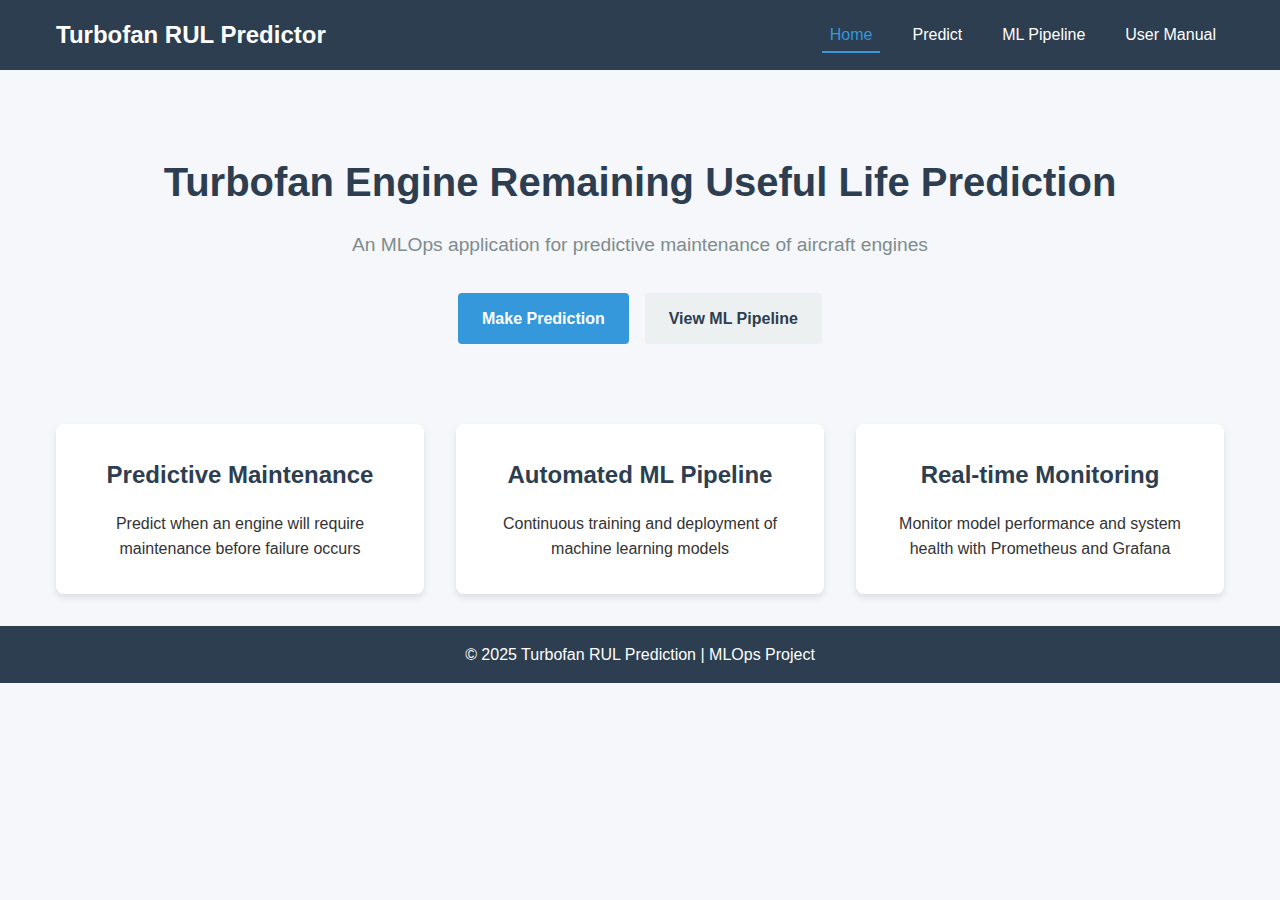
<file: frontend/index.html>
<!DOCTYPE html>
<html lang="en">
  <head>
    <meta charset="UTF-8" />
    <meta name="viewport" content="width=device-width, initial-scale=1.0" />
    <title>Turbofan RUL Prediction</title>
    <link rel="stylesheet" href="css/styles.css" />
  </head>
  <body>
    <header>
      <nav>
        <div class="logo">Turbofan RUL Predictor</div>
        <ul>
          <li><a href="/" class="active">Home</a></li>
          <li><a href="/predict.html">Predict</a></li>
          <li><a href="/pipeline.html">ML Pipeline</a></li>
          <li><a href="/manual.html">User Manual</a></li>
        </ul>
      </nav>
    </header>

    <main>
      <section class="hero">
        <h1>Turbofan Engine Remaining Useful Life Prediction</h1>
        <p>
          An MLOps application for predictive maintenance of aircraft engines
        </p>
        <div class="cta-buttons">
          <a href="/predict.html" class="btn primary">Make Prediction</a>
          <a href="/pipeline.html" class="btn secondary">View ML Pipeline</a>
        </div>
      </section>

      <section class="features">
        <div class="feature-card">
          <h2>Predictive Maintenance</h2>
          <p>
            Predict when an engine will require maintenance before failure
            occurs
          </p>
        </div>
        <div class="feature-card">
          <h2>Automated ML Pipeline</h2>
          <p>Continuous training and deployment of machine learning models</p>
        </div>
        <div class="feature-card">
          <h2>Real-time Monitoring</h2>
          <p>
            Monitor model performance and system health with Prometheus and
            Grafana
          </p>
        </div>
      </section>
    </main>

    <footer>
      <p>&copy; 2025 Turbofan RUL Prediction | MLOps Project</p>
    </footer>

    <script src="js/main.js"></script>
  </body>
</html>
</file>
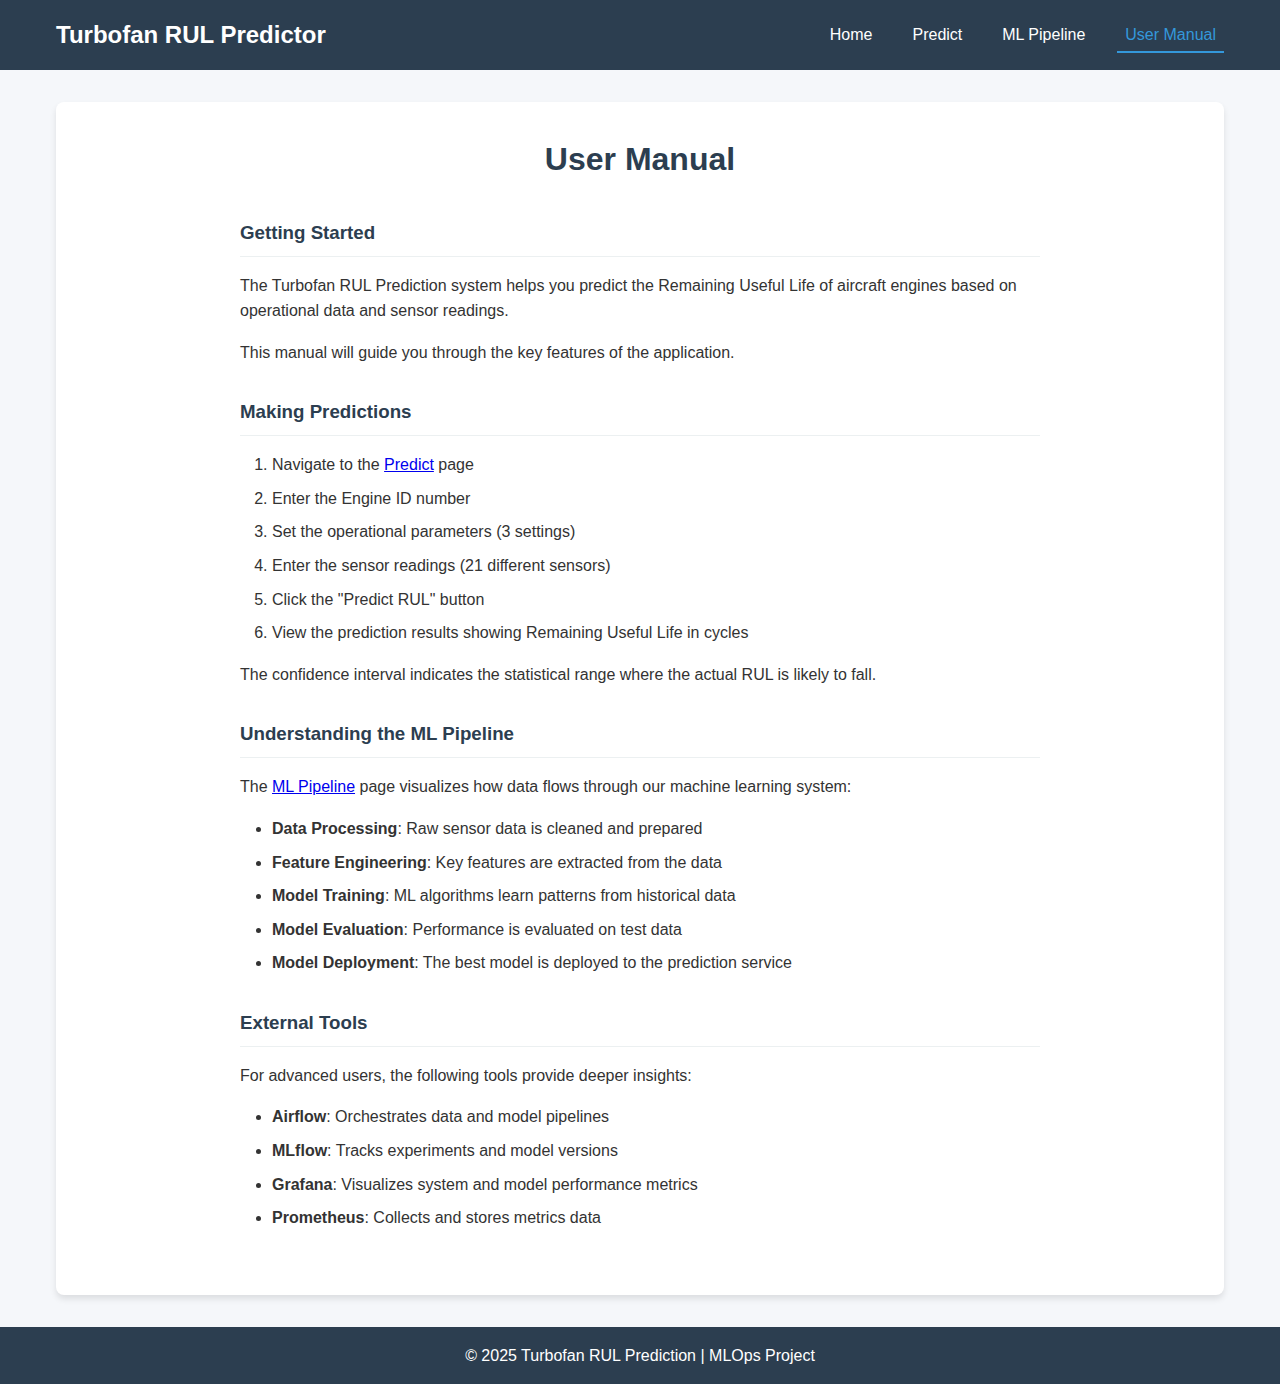
<file: frontend/manual.html>
<!DOCTYPE html>
<html lang="en">
  <head>
    <meta charset="UTF-8" />
    <meta name="viewport" content="width=device-width, initial-scale=1.0" />
    <title>User Manual | Turbofan RUL</title>
    <link rel="stylesheet" href="css/styles.css" />
  </head>
  <body>
    <header>
      <nav>
        <div class="logo">Turbofan RUL Predictor</div>
        <ul>
          <li><a href="/">Home</a></li>
          <li><a href="/predict.html">Predict</a></li>
          <li><a href="/pipeline.html">ML Pipeline</a></li>
          <li><a href="/manual.html" class="active">User Manual</a></li>
        </ul>
      </nav>
    </header>

    <main>
      <section class="manual-section">
        <h1>User Manual</h1>

        <div class="manual-container">
          <div class="user-manual-section">
            <h3>Getting Started</h3>
            <p>
              The Turbofan RUL Prediction system helps you predict the Remaining
              Useful Life of aircraft engines based on operational data and
              sensor readings.
            </p>
            <p>
              This manual will guide you through the key features of the
              application.
            </p>
          </div>

          <div class="user-manual-section">
            <h3>Making Predictions</h3>
            <ol>
              <li>Navigate to the <a href="/predict.html">Predict</a> page</li>
              <li>Enter the Engine ID number</li>
              <li>Set the operational parameters (3 settings)</li>
              <li>Enter the sensor readings (21 different sensors)</li>
              <li>Click the "Predict RUL" button</li>
              <li>
                View the prediction results showing Remaining Useful Life in
                cycles
              </li>
            </ol>
            <p>
              The confidence interval indicates the statistical range where the
              actual RUL is likely to fall.
            </p>
          </div>

          <div class="user-manual-section">
            <h3>Understanding the ML Pipeline</h3>
            <p>
              The <a href="/pipeline.html">ML Pipeline</a> page visualizes how
              data flows through our machine learning system:
            </p>
            <ul>
              <li>
                <strong>Data Processing</strong>: Raw sensor data is cleaned and
                prepared
              </li>
              <li>
                <strong>Feature Engineering</strong>: Key features are extracted
                from the data
              </li>
              <li>
                <strong>Model Training</strong>: ML algorithms learn patterns
                from historical data
              </li>
              <li>
                <strong>Model Evaluation</strong>: Performance is evaluated on
                test data
              </li>
              <li>
                <strong>Model Deployment</strong>: The best model is deployed to
                the prediction service
              </li>
            </ul>
          </div>

          <div class="user-manual-section">
            <h3>External Tools</h3>
            <p>
              For advanced users, the following tools provide deeper insights:
            </p>
            <ul>
              <li>
                <strong>Airflow</strong>: Orchestrates data and model pipelines
              </li>
              <li>
                <strong>MLflow</strong>: Tracks experiments and model versions
              </li>
              <li>
                <strong>Grafana</strong>: Visualizes system and model
                performance metrics
              </li>
              <li>
                <strong>Prometheus</strong>: Collects and stores metrics data
              </li>
            </ul>
          </div>
        </div>
      </section>
    </main>

    <footer>
      <p>&copy; 2025 Turbofan RUL Prediction | MLOps Project</p>
    </footer>

    <script src="js/main.js"></script>
  </body>
</html>
</file>
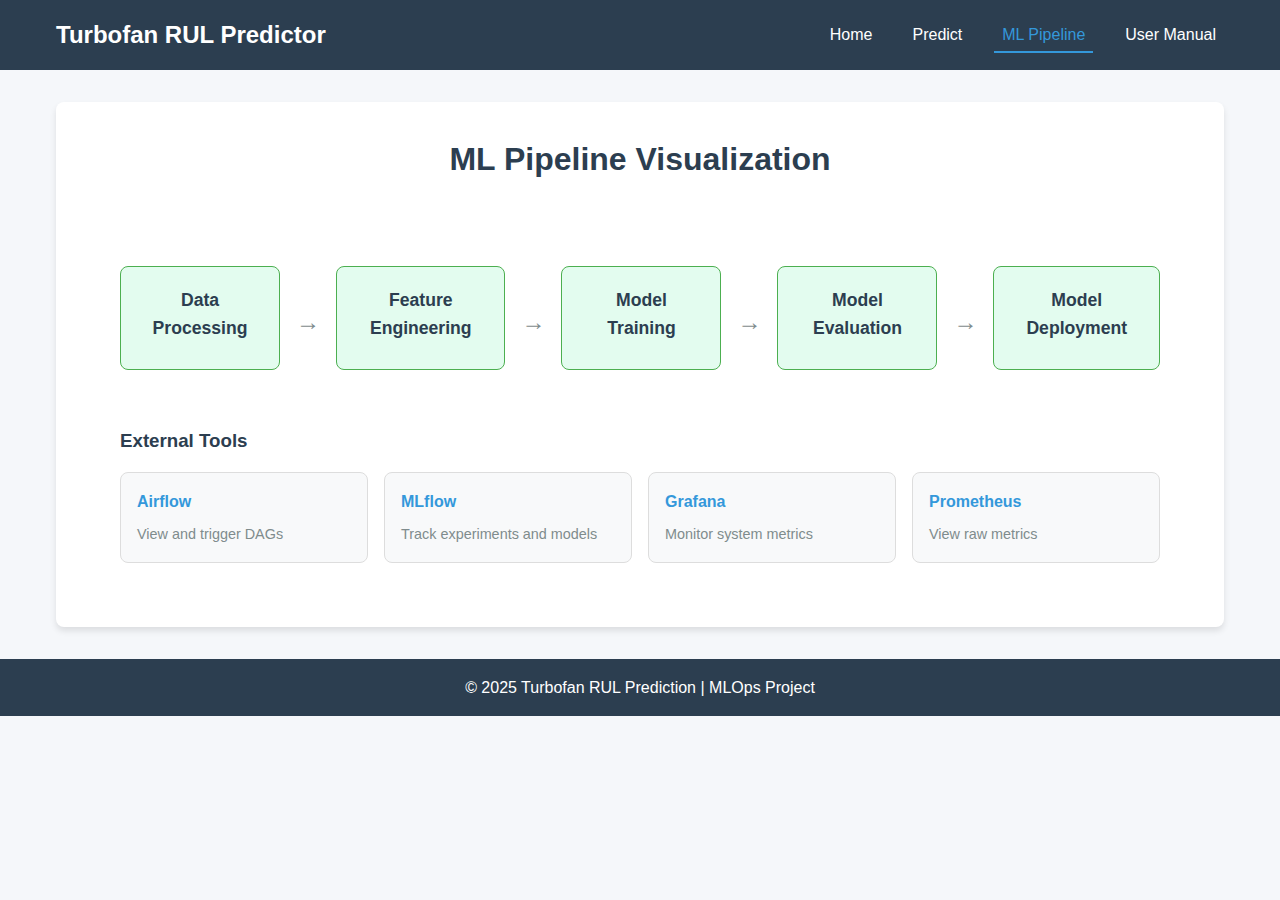
<file: frontend/pipeline.html>
<!DOCTYPE html>
<html lang="en">
  <head>
    <meta charset="UTF-8" />
    <meta name="viewport" content="width=device-width, initial-scale=1.0" />
    <title>ML Pipeline | Turbofan RUL</title>
    <link rel="stylesheet" href="css/styles.css" />
  </head>
  <body>
    <header>
      <nav>
        <div class="logo">Turbofan RUL Predictor</div>
        <ul>
          <li><a href="/">Home</a></li>
          <li><a href="/predict.html">Predict</a></li>
          <li><a href="/pipeline.html" class="active">ML Pipeline</a></li>
          <li><a href="/manual.html">User Manual</a></li>
        </ul>
      </nav>
    </header>

    <main>
      <section class="pipeline-section">
        <h1>ML Pipeline Visualization</h1>
        <div class="pipeline-container">
          <div class="pipeline-visualization">
            <div class="pipeline-stages">
              <!-- Pipeline stage boxes with arrows will be generated by JavaScript -->
            </div>
          </div>
          <div class="pipeline-links">
            <h3>External Tools</h3>
            <div class="tool-links">
              <a href="http://localhost:8081" target="_blank" class="tool-link">
                <span class="tool-name">Airflow</span>
                <span class="tool-desc">View and trigger DAGs</span>
              </a>
              <a href="http://localhost:5000" target="_blank" class="tool-link">
                <span class="tool-name">MLflow</span>
                <span class="tool-desc">Track experiments and models</span>
              </a>
              <a href="http://localhost:3000" target="_blank" class="tool-link">
                <span class="tool-name">Grafana</span>
                <span class="tool-desc">Monitor system metrics</span>
              </a>
              <a href="http://localhost:9090" target="_blank" class="tool-link">
                <span class="tool-name">Prometheus</span>
                <span class="tool-desc">View raw metrics</span>
              </a>
            </div>
          </div>
        </div>
      </section>
    </main>

    <footer>
      <p>&copy; 2025 Turbofan RUL Prediction | MLOps Project</p>
    </footer>

    <script src="js/pipeline.js"></script>
  </body>
</html>
</file>
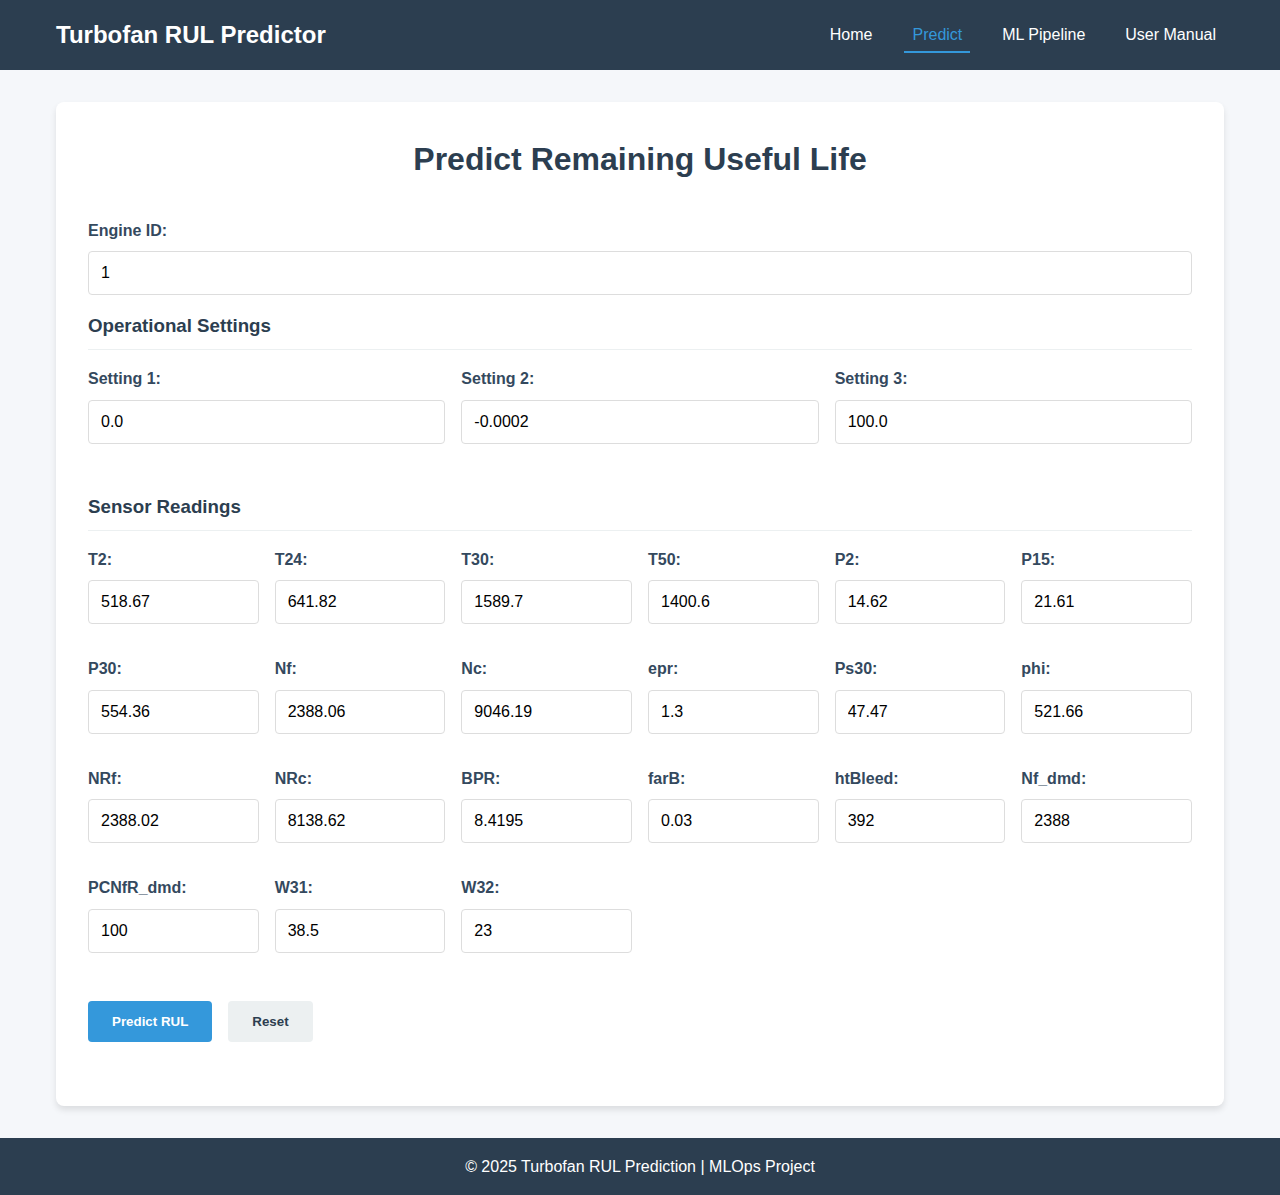
<file: frontend/predict.html>
<!DOCTYPE html>
<html lang="en">
  <head>
    <meta charset="UTF-8" />
    <meta name="viewport" content="width=device-width, initial-scale=1.0" />
    <title>Make Prediction | Turbofan RUL</title>
    <link rel="stylesheet" href="css/styles.css" />
  </head>
  <body>
    <header>
      <nav>
        <div class="logo">Turbofan RUL Predictor</div>
        <ul>
          <li><a href="/">Home</a></li>
          <li><a href="/predict.html" class="active">Predict</a></li>
          <li><a href="/pipeline.html">ML Pipeline</a></li>
          <li><a href="/manual.html">User Manual</a></li>
        </ul>
      </nav>
    </header>

    <main>
      <section class="prediction-section">
        <h1>Predict Remaining Useful Life</h1>

        <div class="input-container">
          <form id="prediction-form">
            <div class="form-group">
              <label for="engine-id">Engine ID:</label>
              <input
                type="number"
                id="engine-id"
                name="engine-id"
                value="1"
                required
              />
            </div>

            <div class="form-section">
              <h3>Operational Settings</h3>
              <div class="settings-inputs">
                <div class="form-group">
                  <label for="setting1">Setting 1:</label>
                  <input
                    type="number"
                    id="setting1"
                    name="setting1"
                    value="0.0"
                    step="0.001"
                    required
                  />
                </div>
                <div class="form-group">
                  <label for="setting2">Setting 2:</label>
                  <input
                    type="number"
                    id="setting2"
                    name="setting2"
                    value="-0.0002"
                    step="0.0001"
                    required
                  />
                </div>
                <div class="form-group">
                  <label for="setting3">Setting 3:</label>
                  <input
                    type="number"
                    id="setting3"
                    name="setting3"
                    value="100.0"
                    step="0.1"
                    required
                  />
                </div>
              </div>
            </div>

            <div class="form-section">
              <h3>Sensor Readings</h3>
              <div class="sensor-inputs">
                <!-- JavaScript will generate these inputs -->
              </div>
            </div>

            <div class="form-actions">
              <button type="submit" class="btn primary">Predict RUL</button>
              <button type="button" id="reset-btn" class="btn secondary">
                Reset
              </button>
            </div>
          </form>
        </div>

        <div id="prediction-result" class="prediction-result hidden">
          <h2>Prediction Results</h2>
          <div class="result-container">
            <div class="rul-value">
              <span id="rul-number">--</span>
              <span class="unit">cycles</span>
            </div>
            <div class="confidence-interval">
              <p>
                Confidence Interval: <span id="confidence-interval">--</span>
              </p>
            </div>
            <div class="timestamp">
              <p>Prediction Time: <span id="prediction-time">--</span></p>
            </div>
          </div>
        </div>

        <div id="error-message" class="error-message hidden">
          <p>Error making prediction. Please try again.</p>
        </div>
      </section>
    </main>

    <footer>
      <p>&copy; 2025 Turbofan RUL Prediction | MLOps Project</p>
    </footer>

    <script src="js/predict.js"></script>
  </body>
</html>
</file>
<file: frontend/css/styles.css>
/* Base styles */
* {
  margin: 0;
  padding: 0;
  box-sizing: border-box;
}

body {
  font-family: "Segoe UI", Tahoma, Geneva, Verdana, sans-serif;
  line-height: 1.6;
  background-color: #f5f7fa;
  color: #333;
}

/* Layout */
header {
  background-color: #2c3e50;
  color: white;
  padding: 1rem 0;
}

nav {
  display: flex;
  justify-content: space-between;
  align-items: center;
  max-width: 1200px;
  margin: 0 auto;
  padding: 0 1rem;
}

.logo {
  font-size: 1.5rem;
  font-weight: bold;
}

nav ul {
  display: flex;
  list-style: none;
}

nav ul li {
  margin-left: 1.5rem;
}

nav ul li a {
  color: white;
  text-decoration: none;
  padding: 0.5rem;
  transition: color 0.3s;
}

nav ul li a:hover {
  color: #3498db;
}

nav ul li a.active {
  border-bottom: 2px solid #3498db;
  color: #3498db;
}

main {
  max-width: 1200px;
  margin: 2rem auto;
  padding: 0 1rem;
}

footer {
  background-color: #2c3e50;
  color: white;
  text-align: center;
  padding: 1rem 0;
  margin-top: 2rem;
}

/* Hero section */
.hero {
  text-align: center;
  padding: 3rem 1rem;
  margin-bottom: 2rem;
}

.hero h1 {
  font-size: 2.5rem;
  margin-bottom: 1rem;
  color: #2c3e50;
}

.hero p {
  font-size: 1.2rem;
  margin-bottom: 2rem;
  color: #7f8c8d;
}

.cta-buttons {
  display: flex;
  justify-content: center;
  gap: 1rem;
}

/* Feature cards */
.features {
  display: grid;
  grid-template-columns: repeat(auto-fit, minmax(300px, 1fr));
  gap: 2rem;
}

.feature-card {
  background-color: white;
  border-radius: 8px;
  box-shadow: 0 4px 6px rgba(0, 0, 0, 0.1);
  padding: 2rem;
  text-align: center;
  transition: transform 0.3s;
}

.feature-card:hover {
  transform: translateY(-5px);
}

.feature-card h2 {
  margin-bottom: 1rem;
  color: #2c3e50;
}

/* Buttons */
.btn {
  display: inline-block;
  padding: 0.8rem 1.5rem;
  border-radius: 4px;
  text-decoration: none;
  font-weight: bold;
  cursor: pointer;
  transition: background-color 0.3s, transform 0.2s;
  border: none;
}

.btn.primary {
  background-color: #3498db;
  color: white;
}

.btn.primary:hover {
  background-color: #2980b9;
  transform: translateY(-2px);
}

.btn.secondary {
  background-color: #ecf0f1;
  color: #2c3e50;
}

.btn.secondary:hover {
  background-color: #bdc3c7;
  transform: translateY(-2px);
}

/* Prediction form */
.prediction-section,
.pipeline-section,
.manual-section {
  background-color: white;
  border-radius: 8px;
  box-shadow: 0 4px 6px rgba(0, 0, 0, 0.1);
  padding: 2rem;
}

.prediction-section h1,
.pipeline-section h1,
.manual-section h1 {
  margin-bottom: 2rem;
  color: #2c3e50;
  text-align: center;
}

.input-container {
  margin-bottom: 2rem;
}

.form-group {
  margin-bottom: 1rem;
}

.form-group label {
  display: block;
  margin-bottom: 0.5rem;
  color: #34495e;
  font-weight: bold;
}

.form-group input {
  width: 100%;
  padding: 0.75rem;
  border: 1px solid #ddd;
  border-radius: 4px;
  font-size: 1rem;
}

.form-section {
  margin-bottom: 2rem;
}

.form-section h3 {
  margin-bottom: 1rem;
  color: #2c3e50;
  border-bottom: 1px solid #ecf0f1;
  padding-bottom: 0.5rem;
}

.settings-inputs {
  display: grid;
  grid-template-columns: repeat(3, 1fr);
  gap: 1rem;
}

.sensor-grid {
  display: grid;
  grid-template-columns: repeat(auto-fill, minmax(150px, 1fr));
  gap: 1rem;
}

.form-actions {
  display: flex;
  gap: 1rem;
  margin-top: 2rem;
}

/* Prediction results */
.prediction-result {
  background-color: #f1f9ff;
  border: 1px solid #a8d5ff;
  border-radius: 8px;
  padding: 2rem;
  margin-top: 2rem;
}

.prediction-result h2 {
  color: #2c3e50;
  text-align: center;
  margin-bottom: 1.5rem;
}

.result-container {
  text-align: center;
}

.rul-value {
  font-size: 3rem;
  color: #2980b9;
  margin-bottom: 1rem;
}

.unit {
  font-size: 1.5rem;
  color: #7f8c8d;
}

.confidence-interval,
.timestamp {
  margin-top: 0.5rem;
  color: #34495e;
}

.error-message {
  background-color: #ffecec;
  border: 1px solid #f5aca6;
  border-radius: 8px;
  padding: 1rem;
  margin-top: 2rem;
  color: #cc0000;
  text-align: center;
}

.hidden {
  display: none;
}

/* Pipeline visualization */
.pipeline-container {
  background-color: white;
  border-radius: 8px;
  padding: 2rem;
}

.pipeline-visualization {
  margin-bottom: 2rem;
  overflow-x: auto;
  padding: 1rem 0;
}

.pipeline-stages {
  display: flex;
  align-items: center;
  min-width: min-content;
}

.stage-wrapper {
  display: flex;
  align-items: center;
}

.pipeline-stage {
  background-color: #e3fcef;
  border: 1.5px solid #4caf50;
  border-radius: 8px;
  padding: 1.2rem;
  min-width: 160px;
  text-align: center;
  margin-bottom: 8px;
  font-weight: 500;
  font-size: 1.1rem;
}

.pipeline-stage.success {
  background-color: #e3fcef;
  border-color: #4caf50;
}

.pipeline-stage.running {
  background-color: #e3f2fd;
  border-color: #2196f3;
}

.pipeline-stage.failed {
  background-color: #ffebee;
  border-color: #f44336;
}

.pipeline-stage h4 {
  color: #2c3e50;
  margin-bottom: 0.5rem;
}

.stage-connector {
  margin: 0 1rem;
  font-size: 1.5rem;
  color: #7f8c8d;
}

.last-run {
  font-size: 0.8rem;
  color: #7f8c8d;
}

/* Pipeline stats */
.pipeline-stats,
.pipeline-links {
  margin-top: 2rem;
}

.pipeline-stats h3,
.pipeline-links h3 {
  color: #2c3e50;
  margin-bottom: 1rem;
}

.stats-container {
  display: grid;
  grid-template-columns: repeat(auto-fit, minmax(200px, 1fr));
  gap: 1rem;
}

.stat-card {
  background-color: #f8f9fa;
  border-radius: 8px;
  padding: 1rem;
  text-align: center;
}

.stat-card h4 {
  color: #7f8c8d;
  margin-bottom: 0.5rem;
}

.stat-card p {
  font-size: 1.5rem;
  font-weight: bold;
  color: #2c3e50;
}

/* Tool links */
.tool-links {
  display: grid;
  grid-template-columns: repeat(auto-fit, minmax(200px, 1fr));
  gap: 1rem;
}

.tool-link {
  display: block;
  background-color: #f8f9fa;
  border: 1px solid #ddd;
  border-radius: 8px;
  padding: 1rem;
  text-decoration: none;
  transition: transform 0.2s, box-shadow 0.2s;
}

.tool-link:hover {
  transform: translateY(-3px);
  box-shadow: 0 4px 8px rgba(0, 0, 0, 0.1);
}

.tool-name {
  display: block;
  font-weight: bold;
  color: #3498db;
  margin-bottom: 0.5rem;
}

.tool-desc {
  display: block;
  color: #7f8c8d;
  font-size: 0.9rem;
}

/* User manual styles */
.manual-container {
  max-width: 800px;
  margin: 0 auto;
}

.user-manual-section {
  margin-bottom: 2rem;
}

.user-manual-section h3 {
  color: #2c3e50;
  margin-bottom: 1rem;
  border-bottom: 1px solid #ecf0f1;
  padding-bottom: 0.5rem;
}

.user-manual-section p {
  margin-bottom: 1rem;
}

.user-manual-section ul,
.user-manual-section ol {
  margin-left: 2rem;
  margin-bottom: 1rem;
}

.user-manual-section li {
  margin-bottom: 0.5rem;
}

/* Responsive design */
@media (max-width: 768px) {
  nav {
    flex-direction: column;
  }

  nav ul {
    margin-top: 1rem;
  }

  .settings-inputs {
    grid-template-columns: 1fr;
  }

  .cta-buttons {
    flex-direction: column;
  }

  .btn {
    width: 100%;
    margin-bottom: 0.5rem;
  }
}
</file>
